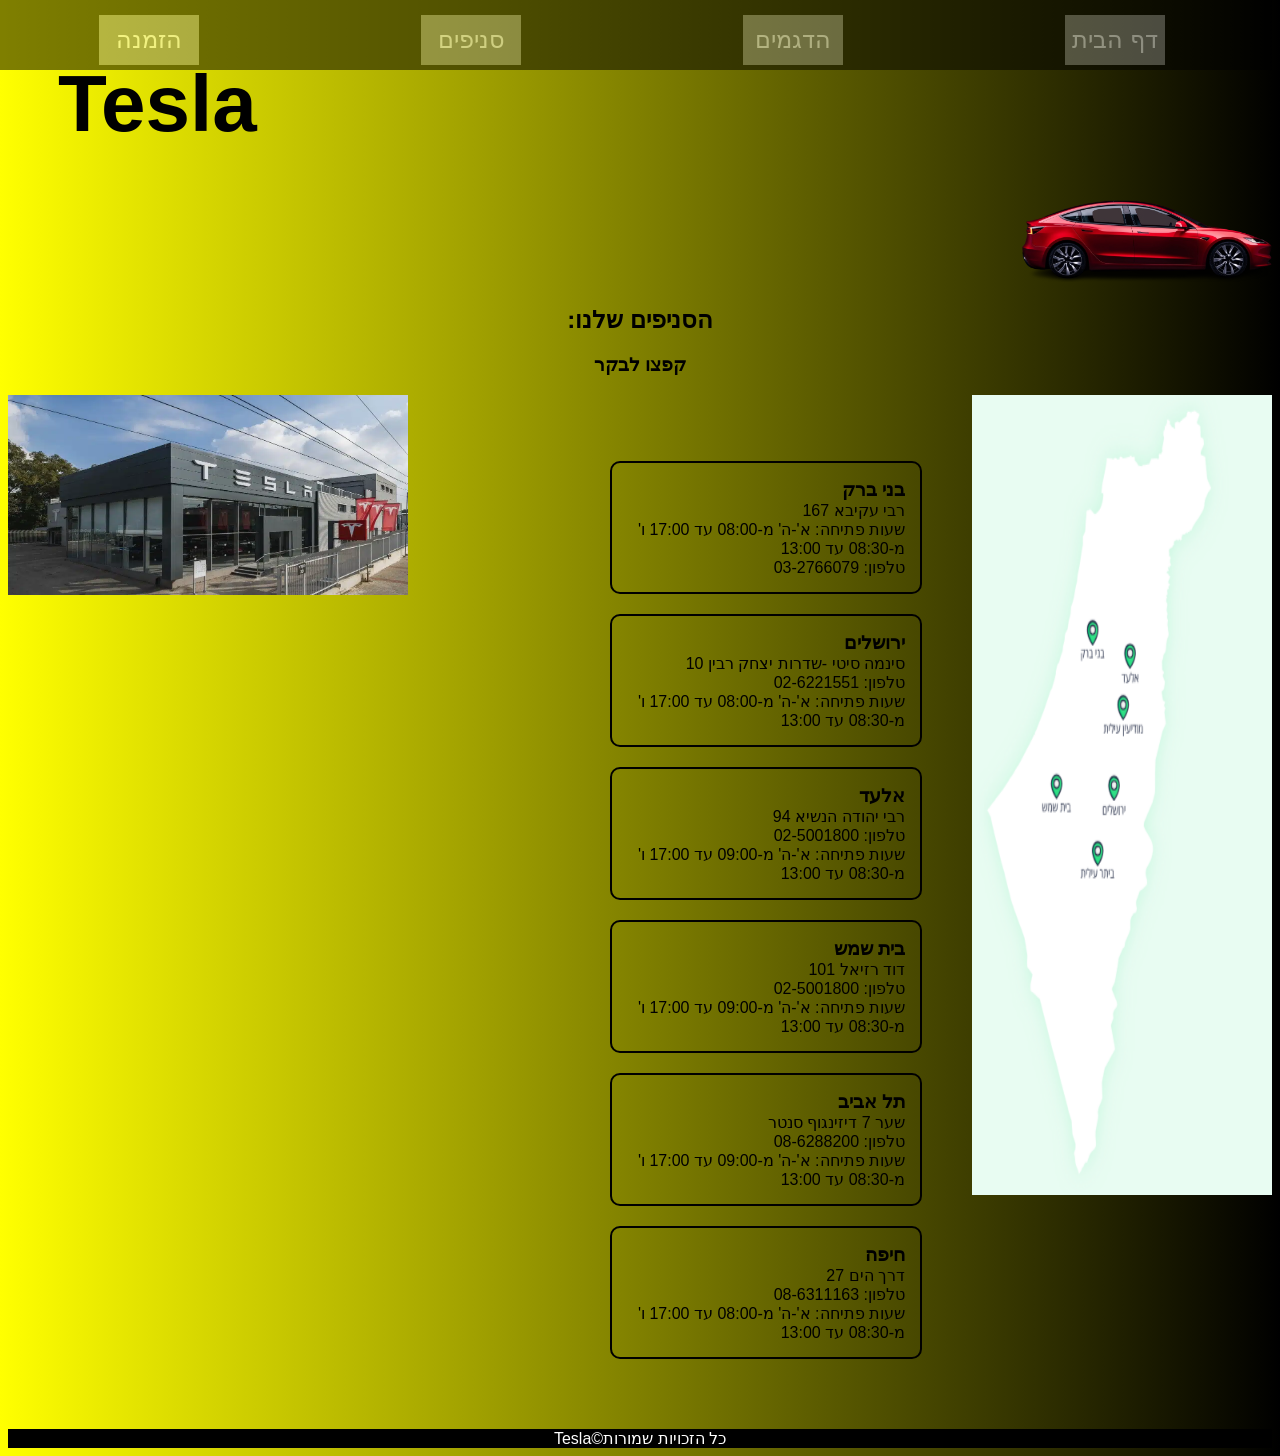
<file: branches.html>
<!DOCTYPE html>
<html lang="en">
<head>
    <meta charset="UTF-8">
    <meta name="viewport" content="width=device-width, initial-scale=1.0">
    <title>Tesla</title>
    <link rel="icon" href="img/logo.png" type="image/png">
    <link rel="stylesheet" href="branches.css">
    <link rel="stylesheet" href="main.css">
</head>
<body>
    <header>
    <div id="links_Wrapperr">
        <a class="links_Nav" href="index.html" >דף הבית</a>
        <a class="links_Nav" href="models.html">הדגמים</a>
        <a class="links_Nav" href="branches.html"class="activ">סניפים</a>
        <a class="links_Nav" href="order.html">הזמנה</a>
      </div></header>
    <h1 class="logo">Tesla</h1>
    <img src="img/carRed-removebg-preview.png" alt="תמונה נעה" class="moving-image">
    <h2>הסניפים שלנו:</h2>
    <h3>קפצו לבקר</h3>
        <img src="img/מפה.png" alt="מפה" class="map">
        <img src="img/image (3).png" alt="סניף" class="branch" >
         <div class="container">
    <div class="branches">
        <ol class="Bnei_brak">
            <li>בני ברק</li>
            <li> רבי עקיבא 167 </li>
            <li>שעות פתיחה: א'-ה' מ-08:00 עד 17:00 ו' מ-08:30 עד 13:00</li>
            <li>טלפון: 03-2766079 </li>
        </ol>
        <ol class="Jerusalem">
            <li>ירושלים</li>
            <li> סינמה סיטי -שדרות יצחק רבין 10</li>
            <li>טלפון: 02-6221551</li>
            <li>שעות פתיחה: א'-ה' מ-08:00 עד 17:00 ו' מ-08:30 עד 13:00</li>
        </ol>
        <ol class="Elad">
            <li>אלעד</li>
            <li>רבי יהודה הנשיא 94</li>
            <li>טלפון: 02-5001800 </li>
            <li>שעות פתיחה: א'-ה' מ-09:00 עד 17:00 ו' מ-08:30 עד 13:00 </li>
        </ol>
        <ol class="Beit_shemesh">
            <li>בית שמש</li>
            <li>דוד רזיאל 101</li>
            <li>טלפון: 02-5001800</li>
            <li>שעות פתיחה: א'-ה' מ-09:00 עד 17:00 ו' מ-08:30 עד 13:00 </li>
        </ol>
        <ol class="Tel_aviv">
            <li>תל אביב</li>
            <li>שער 7 דיזינגוף סנטר</li>
            <li>טלפון: 08-6288200</li>
            <li>שעות פתיחה: א'-ה' מ-09:00 עד 17:00 ו' מ-08:30 עד 13:00</li>
        </ol>
        <ol class="Haifa">
            <li>חיפה</li>
            <li>דרך הים 27</li>
            <li>טלפון: 08-6311163</li>
            <li>שעות פתיחה: א'-ה' מ-08:00 עד 17:00 ו' מ-08:30 עד 13:00</li>
        </ol>
    </div>
    </div>
    <footer class="thefooter">כל הזכויות שמורות©Tesla</footer>
</body>
</html>
</file>
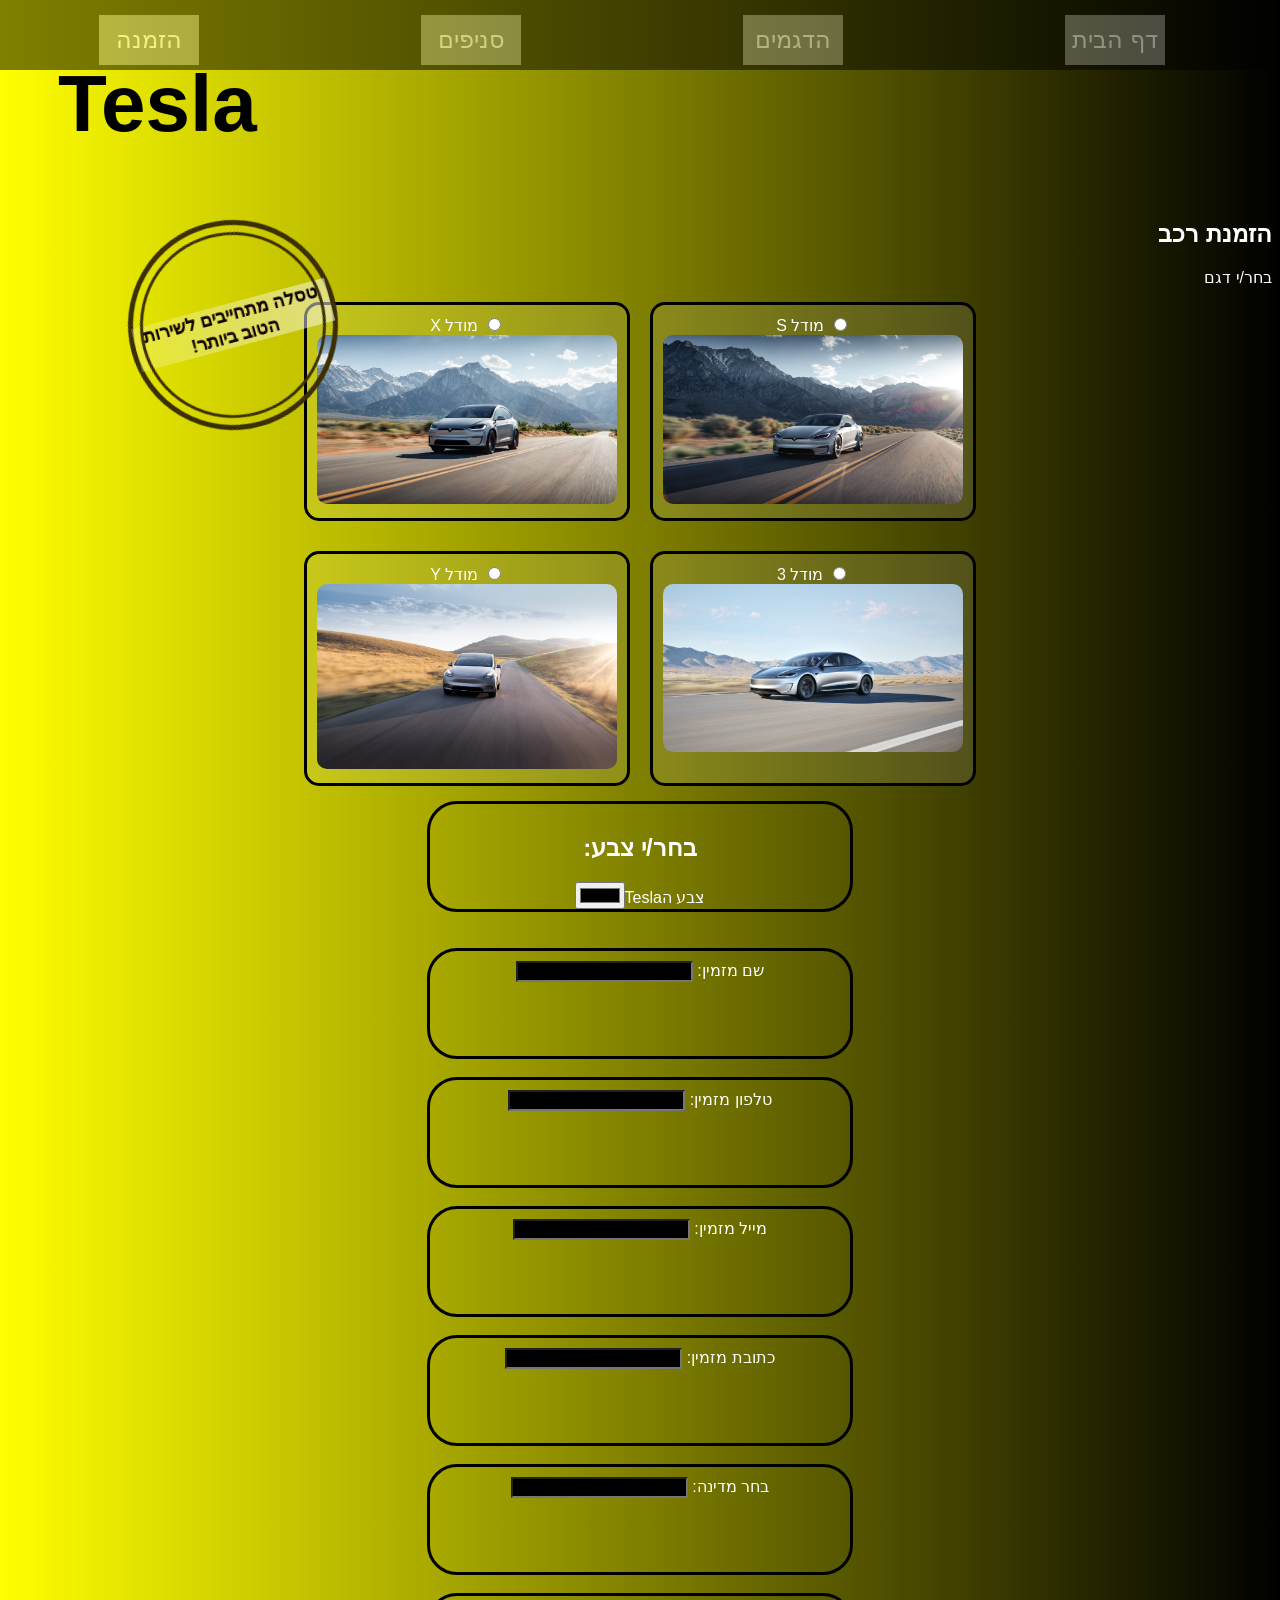
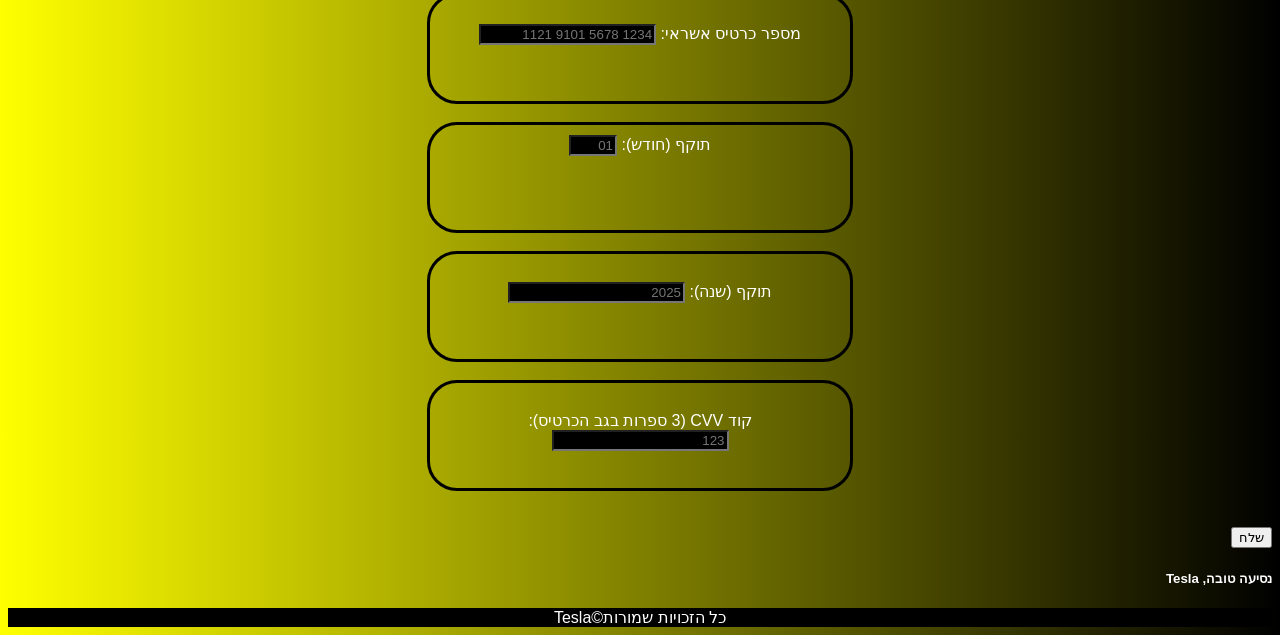
<file: order.html>
<!DOCTYPE html>
<html lang="en">
<head>
    <meta charset="UTF-8">
    <meta name="viewport" content="width=device-width, initial-scale=1.0">
    <title>Tesla</title>
    <link rel="icon" href="img/logo.png" type="image/png">
    <link rel="stylesheet" href="order.css">
    <link rel="stylesheet" href="main.css">
</head>
<body>
    <header>
    <div id="links_Wrapperr">
        <a class="links_Nav" href="index.html" class="activ">דף הבית</a>
        <a class="links_Nav" href="models.html">הדגמים</a>
        <a class="links_Nav" href="branches.html">סניפים</a>
        <a class="links_Nav" href="order.html">הזמנה</a>
    </div></header>
 <div class="top">
      <h1 class="logo">Tesla</h1>
      <h2>הזמנת רכב </h2>
      <label>בחר/י דגם</label><br>
</div>      
<div class="model-container">
    <div class="model">
        <input type="radio" id="model_s" name="model" value="S" required>
        <label for="model_s">מודל S</label><br>
        <img src="img/ModelS_62.jpg" alt="S">
    </div>
    <div class="model">
        <input type="radio" id="model_x" name="model" value="X" required>
        <label for="model_x">מודל X</label><br>
        <img src="img/ModelX_63.jpg" alt="X">
    </div>
</div>
<div class="model-container">
    <div class="model">
        <input type="radio" id="model_3" name="model" value="3" required>
        <label for="model_3">מודל 3</label><br>
        <img src="img/Model-3-Performance_48.jpg" alt="3">
    </div>
    <div class="model">
        <input type="radio" id="model_y" name="model" value="Y" required>
        <label for="model_y">מודל Y</label><br>
        <img src="img/ModelY_58.jpg" alt="Y">
    </div>
</div>
 <label for=""></label>
<div class="detail">
<h2>בחר/י צבע:</h2>
<label for=""></label> צבע הTesla</label><input type="color"><br>
</div>
<br>
<br>
<div class="detail"><label for="username">שם מזמין: </label >
    <input  class="input" type="text" id="username" name="username" required placeholder><br></div>
    <br>
    <div class="detail">
    <label for="phone">טלפון מזמין:</label>
    <input class="input" type="tel" id="phone" name="phone" ><br>
    <br></div><br>
    <div class="detail">
    <label for="email">מייל מזמין:</label>
    <input class="input" type="email" id="email" name="email" ><br>
    <br></div><br>
    <div class="detail">
    <label for="address">כתובת מזמין:</label>
    <input class="input" type="text" id="address" name="address" ><br>
    </div>
    <br><div class="detail">
    <label for="country">בחר מדינה:</label>
    <input class="input" list="countries" id="country" name="country" >
    <datalist id="countries">
        <option value="ישראל"></option>
        <option value="ארצות הברית"></option>
        <option value="בריטניה"></option>
        <option value="צרפת"></option>
        <option value="גרמניה"></option>
        <option value="יפן"></option>
        <option value="איטליה"></option>
        <option value="ספרד"></option>
        <option value="קנדה"></option>
        <option value="ברזיל"></option>
        <option value="הודו"></option>
    </datalist><br></div>
    <br><div class="detail">
    <br><label for="credit-card-number">מספר כרטיס אשראי:</label>
            <input  class="input" type="text" id="credit-card-number" name="credit-card-number" maxlength="16" pattern="\d{16}" required placeholder="1234 5678 9101 1121"><br>
        </div><br>
        <div class="detail">
            <label for="expiry-month">תוקף (חודש):</label>
            <input class="input" type="number" id="expiry-month" name="expiry-month" min="1" max="12" required placeholder="01"><br>
        </div><br>
        <div class="detail"><br>
            <label for="expiry-year">תוקף (שנה):</label>
            <input class="input" type="number" id="expiry-year" name="expiry-year" min="2024" required placeholder="2025"><br>
        </div><br>
        <div class="detail"><br>
            <label for="cvv">קוד CVV (3 ספרות בגב הכרטיס):</label>
            <input class="input" type="text" id="cvv" name="cvv" maxlength="3" pattern="\d{3}" required placeholder="123"><br>  
            <br> </div></div><br>
            <div class="stamp">
                <h4 class="shine-effect" >טסלה מתחייבים לשירות הטוב ביותר!</h4>
        </div><br>
            <button type="submit">שלח</button>
            <h5 >נסיעה טובה, Tesla</h5>
        <footer class="thefooter">כל הזכויות שמורות©Tesla</footer>  
            </body>
            </html>
</file>
<file: branches.css>
.moving-image {
    width: 250px;
    position: relative;
    animation: move 5s linear infinite;
}
@keyframes move {
    from {
        left: 0;
    }
    to {
        left: 100%;
    }
}
.branches {
    list-style-type: none;
    direction: rtl;
    width: 85%;
    padding: 50px;
}
.branches ol {
    direction: rtl;
    margin-bottom: 20px;
    border: solid 2px;
    border-radius: 10px;
    list-style-type: none;
    width: 60%;
    padding: 15px;
}
ol li:first-child {
    font-weight: bold;
    font-size: 1.2rem;
}
h1,
h2,
h3 {
    direction: rtl;
    text-align: center;
}
.map {
    float: right;
    width: 300px; 
    margin-left: 20px; 
    height: 800px;
    display: block;
    margin-left: auto;
    margin-right: auto;
}
.branch{
   width: 400px; 
   float: left;
   height: 200px;
}
.container {
    display: flex;
    justify-content: space-between;
    align-items: flex-start;
    float: none;
}
  .logo{
    font-size: 80px;
    text-align: left;
    transform: translateY(-20px);
    animation: logo 2s forwards;
    opacity: 0;
    color: black;
    top: 5px;
    margin: 0;
    padding: 50px;
    box-sizing: border-box;
  }
  @keyframes logo{
  to{
      opacity: 1;
      transform: translateY(0);
  }
  }
  @media (max-width: 600px) {
    .map{
       width: 150px ;
       height: 200px;
    }
 .branches ol {
    direction: rtl;
    margin-bottom: 20px;
    border: solid 2px black; 
    border-radius: 10px;
    list-style-type: none;
    width: 60%;
    padding: 15px;

   
        border: none;
        min-width: 200px; 
    } 
    .map{
       display: block;
       margin: auto;
       display: flex;
       justify-content: center;
       align-items: center;
    }
    .branch{
       width: 150px;
       height: 85px;
    }
}
</file>
<file: main.css>
body {
    background-image: linear-gradient(to left, rgba(0, 0, 0, 1), rgba(255, 255, 0, 1));
    font-family: Arial, Helvetica, sans-serif;
    direction: rtl;
}
  #links_Wrapperr {
    gap: 8px;
    display: flex;
    justify-content: space-around;
    position: fixed;
    top: 0;
    width: 100%;
    padding: 10px 0;
    z-index: 1000; 
    height: 50px;
    background-color: black;
    opacity: 0.5;
}
.links_Nav:hover{
   background-color: black;
}
.links_Nav {
    color: white;
    text-decoration: none;
    background-color: gray;
    width: 100px;
    height: 50px;
    font-size: 24px;
    border: 5px solid black;
    display: flex;
    align-items: center; 
    justify-content: center; 
}
 .thefooter{
   background-color: black;
   color: white;
   text-align: center;
 }



 @media (max-width: 600px) {
  .links_Nav {
    font-size: 1rem;
     width: 45%;
    margin-bottom: 10px;
    text-align: center;
  }
  .links_Nav:nth-child(n+3) {
     text-align: right;
}
.links_Nav:nth-child(-n+2) {
    text-align: left;
}
#links_Wrapperr {
   display: flex;
   flex-wrap: wrap;
}
.logo {
   display: none;
}
  }
</file>
<file: order.css>
body {
  direction: rtl;
  background-image: linear-gradient(to left, rgba(0, 0, 0, 1), rgba(255, 255, 0, 1));
  color: white;
  font-family: Arial, sans-serif;
}
img {
  width: 600px; 
  height: auto;
}
.stamp {
  width: 200px;
  height: 200px;
  border: 5px solid rgb(59, 47, 3);
  border-radius: 50%;
  display: flex;
  align-items: center;
  justify-content: center;
  text-align: center;
  font-family: 'Heebo', sans-serif;
  font-size: 18px;
  font-weight: bold;
  color:  rgb(15, 2, 0);
  text-transform: uppercase;
  position: relative;
  transform: rotate(-15deg);
  position: absolute;
  top: 50%; 
  left: 10%; 
  position: absolute;
  top: 220px;
  position: fixed;
}
.stamp::before {
  content: "";
  position: absolute;
  width: 90%;
  height: 90%;
  border: 3px solid rgb(59, 47, 3);
  border-radius: 50%;
}
.shine-effect {
  background-image: linear-gradient(to right, rgba(255, 255, 255, 0.2) 0%, rgba(255, 255, 255, 0.5) 50%, rgba(255, 255, 255, 0.2) 100%);
  background-size: 200% auto;
  animation: shine 2s linear infinite;
}
.detail{
  justify-content: center;
  border-radius: 30px;
  width: 400px;
  height: 85px;
  border: 3px solid black;
  padding: 10px;
  margin: 0 auto;
  display: block;
  text-align: center;
}
.input{
  background-color: black;
  color: white;
}
.logo{
  font-size: 80px;
  text-align: left;
  transform: translateY(-20px);
  animation: logo 2s forwards;
  opacity: 0;
  color: black;
  top: 5px;
  margin: 0;
  padding: 50px;
  box-sizing: border-box;
}
@keyframes logo{
to{
    opacity: 1;
    transform: translateY(0);
}
}
.Car_img{
  display: flex;
}
.model-container {
  display: flex;
  justify-content: center;
  gap: 20px; 
  padding: 15px;
}
.model {
  text-align: center;
  border: 3px solid black;
  padding: 10px;
  border-radius: 15px;
  background-color: rgba(255, 255, 255, 0.1);
}
img {
  width: 300px;
  height: auto;
  border-radius: 10px;
}
@media (max-width: 600px) {
  .stamp{display: none;}
}
</file>
